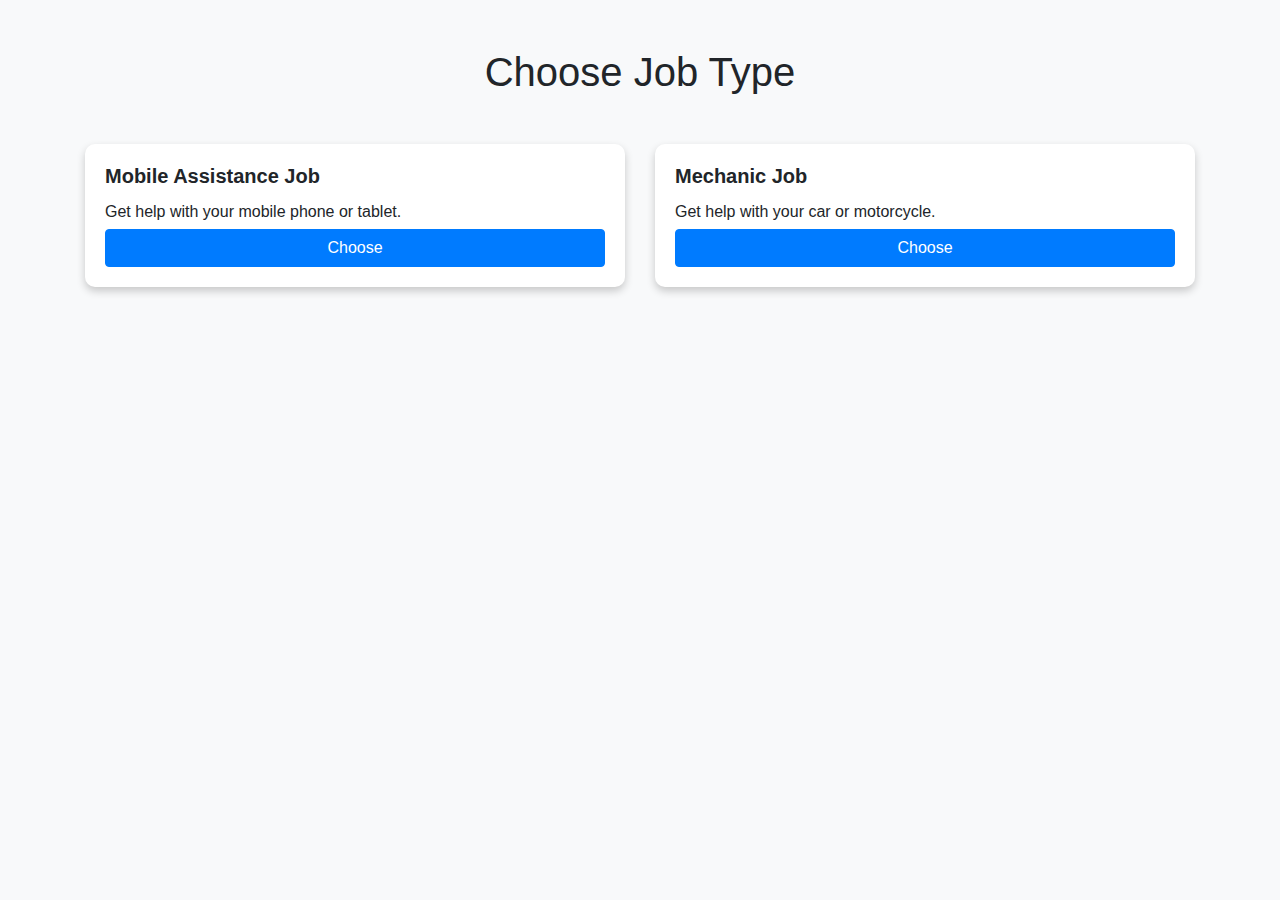
<file: Jobtype.html>
<!DOCTYPE html>
<html>
<head>
	<title>Choose Job Type</title>
	<meta charset="utf-8">
	<meta name="viewport" content="width=device-width, initial-scale=1">
	<link rel="stylesheet" href="https://maxcdn.bootstrapcdn.com/bootstrap/4.5.2/css/bootstrap.min.css">
    <style>
        body {
	background-color: #f8f9fa;
}
.card {
	border: none;
	border-radius: 10px;
	box-shadow: 0 4px 8px 0 rgba(0, 0, 0, 0.2);
	transition: box-shadow 0.3s ease-in-out;
}
.card:hover {
	box-shadow: 0 8px 16px 0 rgba(0, 0, 0, 0.2);
}
.card-title {
	font-size: 20px;
	font-weight: bold;
}
.card-text {
	font-size: 16px;
	margin-bottom: 5px;
}
.btn-primary {
	background-color: #007bff;
	border-color: #007bff;
}
.btn-primary:hover {
	background-color: #0069d9;
	border-color: #0062cc;
}
    </style>
</head>
<body>
    <form action="/jobtype" method="post">
	<div class="container mt-5">
		<h1 class="text-center mb-5">Choose Job Type</h1>
		<div class="row">
			<div class="col-md-6 mb-4">
				<div class="card">
					<div class="card-body">
						<h5 class="card-title">Mobile Assistance Job</h5>
						<p class="card-text">Get help with your mobile phone or tablet.</p>
						<!-- <a href="#" class="btn btn-primary btn-block">Choose</a> -->
                        <input type="submit" class="btn btn-primary btn-block" value="Choose" formaction="/calltype">
					</div>
				</div>
			</div>
			<div class="col-md-6 mb-4">
				<div class="card">
					<div class="card-body">
						<h5 class="card-title">Mechanic Job</h5>
						<p class="card-text">Get help with your car or motorcycle.</p>
						<!-- <a href="#" class="btn btn-primary btn-block" >Choose</a> -->
                        <input type="submit" class="btn btn-primary btn-block" value="Choose" formaction="/mechanictype">
					</div>
				</div>
			</div>
		</div>
	</div>
</form>
	<script src="https://ajax.googleapis.com/ajax/libs/jquery/3.5.1/jquery.min.js"></script>
	<script src="https://cdnjs.cloudflare.com/ajax/libs/popper.js/1.16.0/umd/popper.min.js"></script>
	<script src="https://maxcdn.bootstrapcdn.com/bootstrap/4.5.2/js/bootstrap.min.js"></script>
</body>
</html>
</file>
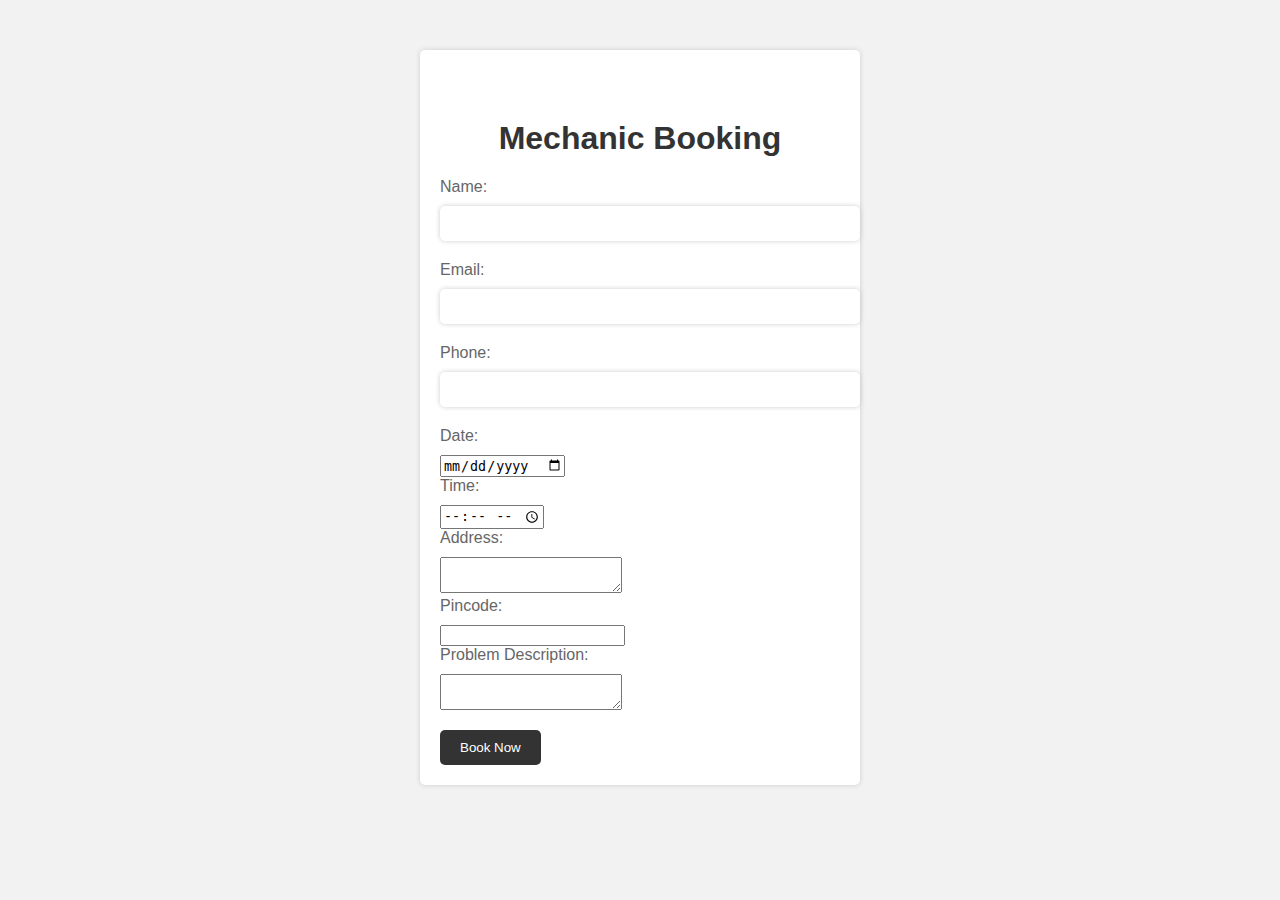
<file: Mechanicbook.html>
<!DOCTYPE html>
<html>
<head>
	
	<title>Mechanic Booking</title>
	<style>
		body {
			font-family: Arial, sans-serif;
			background-color: #f2f2f2;
		}
		h1 {
			text-align: center;
			margin-top: 50px;
			color: #333;
		}
		form {
			margin: 50px auto;
			padding: 20px;
			background-color: #fff;
			border-radius: 5px;
			box-shadow: 0px 0px 5px #ccc;
			width: 400px;
		}
		label {
			display: block;
			margin-bottom: 10px;
			color: #666;
		}
		input[type="text"], input[type="email"], input[type="tel"], select {
			width: 100%;
			padding: 10px;
			margin-bottom: 20px;
			border: none;
			border-radius: 5px;
			box-shadow: 0px 0px 5px #ccc;
		}
		input[type="submit"] {
			background-color: #333;
			color: #fff;
			border: none;
			border-radius: 5px;
			padding: 10px 20px;
			cursor: pointer;
		}
		input[type="submit"]:hover {
			background-color: #555;
		}
	</style>
</head>
<body>
	<form action="/mechanicbooking" method="post">
	<h1>Mechanic Booking</h1>
	
		<label for="name">Name:</label>
		<input type="text" id="name" name="name" value="" required>

		<label for="email">Email:</label>
		<input type="email" id="email" name="email" value="" required>

		<label for="phone">Phone:</label>
		<input type="tel" id="phone" name="phone" value="" required>

		<label for="date">Date:</label>
		<input type="date" id="date" name="date" value="" required>

		<label for="time">Time:</label>
		<input type="time" id="time" name="time" value=""  required>
		
		<label for="address">Address:</label>
		<textarea id="address" name="address"value="" required></textarea>

		<label for="pincode">Pincode:</label>
		<input type="number" id="pincode" name="pincode" value="" required>

		<label for="description">Problem Description:</label>
		<textarea id="description" name="description"value="" required></textarea>

			
		<p id="demo"></p>

		
	   <!-- <label for="location">Please copy and paste the cordinates in the respective places</label>
		<input type="" name="latitude" value="" required>
		<input type="" name="longitude" value="" required> -->
		<input type="submit" value="Book Now" > 
	
</form>
<!-- 
	 <input type="submit" value=$(getElementById(#demo).innerhtml)>

	<script>
		
		var x = document.getElementById("demo");
		function getLocation() {
		  if (navigator.geolocation) {
			navigator.geolocation.getCurrentPosition(showPosition);
		  } else {
			x.innerHTML = "Geolocation is not supported by this browser.";
		  }
		}
		
		function showPosition(position) {
			console.log(position);
		  x.innerHTML = "Latitude: " + position.coords.latitude +
		  "<br>Longitude: " + position.coords.longitude;
		}
	
	</script>  -->
</body>
</html>
</file>
